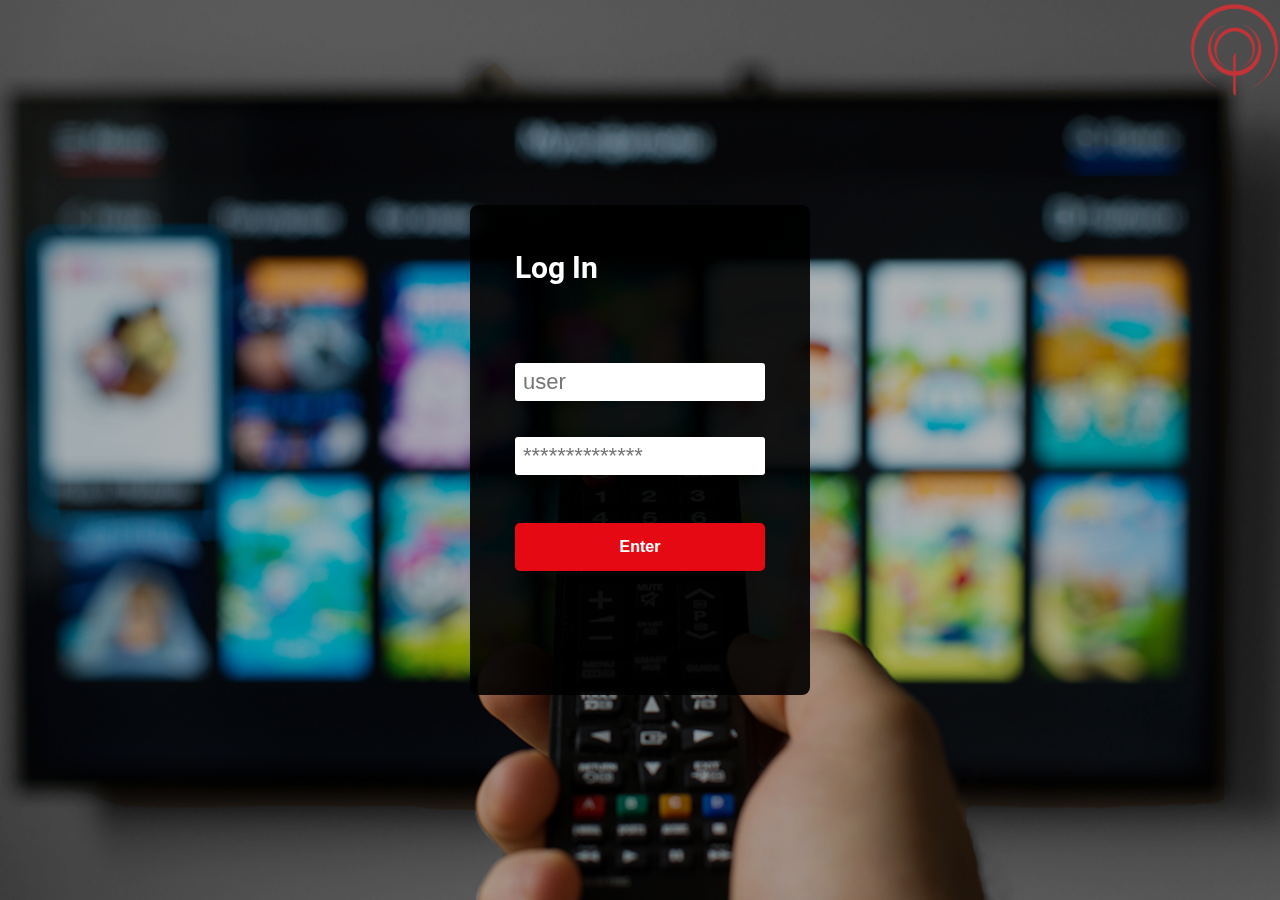
<file: index.html>
<!DOCTYPE html>
<html lang="es">

<head>
    <meta charset="UTF-8">
    <meta name="viewport" content="width=device-width, initial-scale=1.0">
    <title>Login</title>
    <link href="https://fonts.googleapis.com/css2?family=Roboto:wght@500&display=swap" rel="stylesheet">
    <link rel="stylesheet" href="./css/login.css" />
</head>

<body class="body">
    <div class="body__background"></div>
    <img class="body__logo" src="./img/logo1.png" alt="logo" />
    <main class="main">
        <form class="form" id="form">
            <h2 class="form__title">Log In</h2>
            <input class="form__input" type="text" id="txt_user" placeholder="user" minlength="3" maxlength="8" required />
            <input class="form__input" type="password" id="txt_pass" placeholder="**************" minlength="3" maxlength="8" required />
            <button class="form__button">Enter</button>
        </form>
    </main>

    <script src="./js/login.js" type="module"></script>
</body>

</html>
</file>
<file: css/login.css>
.body {
    margin: 0;
    background: url('../img/fondo4.jpg') no-repeat fixed center;
    background-size: cover;
    font-family: 'Roboto', sans-serif;
    display: none;
}

.body__background {
    position: fixed;
    width: 100%;
    height: 100%;
    background-color: rgba(0, 0, 0, 0.3);
}

.body__logo {
    position: fixed;
    height: 100px;
    z-index: 10;
    right: 0;
}

.main {
    display: flex;
    justify-content: center;
    align-items: center;
    height: 100vh;
}

.form {
    display: flex;
    flex-direction: column;
    color: white;
    background-color: rgba(0, 0, 0, 0.9);
    width: 250px;
    height: 450px;
    border-radius: 8px;
    padding: 20px 45px;
    z-index: 2;
}

.form .form__title {
    font-size: 30px;
    font-weight: 700;
    color: white;
    margin-bottom: 60px;
}

.form .form__input {
    margin: 18px 0;
    height: 38px;
    font-size: 22px;
    border: 0;
    border-radius: 3px;
    padding: 0 8px;
}

.form .form__button {
    margin-top: 30px;
    background-color: #E50914;
    color: white;
    padding: 15px 0;
    border: 0;
    border-radius: 5px;
    font-size: 16px;
    font-weight: 700;
}
</file>
